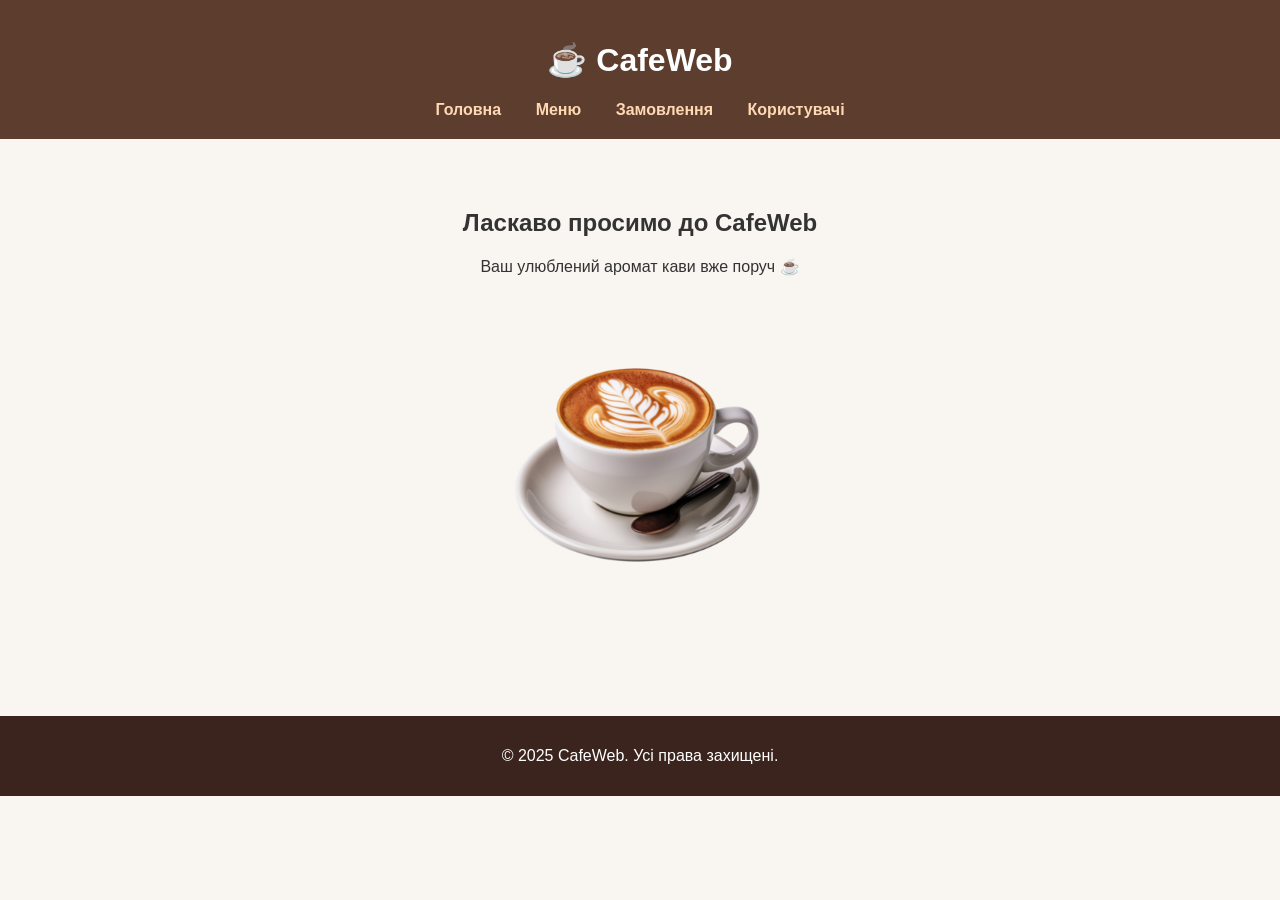
<file: frontend/index.html>
<!DOCTYPE html>
<html lang="uk">
<head>
  <meta charset="UTF-8" />
  <meta name="viewport" content="width=device-width, initial-scale=1.0" />
  <title>CafeWeb ☕️</title>
  <link rel="stylesheet" href="style.css" />
</head>
<body>
  <header>
    <h1>☕️ CafeWeb</h1>
    <nav>
      <a href="index.html">Головна</a>
      <a href="menu.html">Меню</a>
      <a href="orders.html">Замовлення</a>
      <a href="users.html">Користувачі</a>
    </nav>
  </header>

  <main class="hero">
    <h2>Ласкаво просимо до CafeWeb</h2>
    <p>Ваш улюблений аромат кави вже поруч ☕️</p>
    <img src="images/coffee.png" alt="Coffee" class="hero-img" />
  </main>

  <footer>
    <p>© 2025 CafeWeb. Усі права захищені.</p>
  </footer>
</body>
</html>
</file>
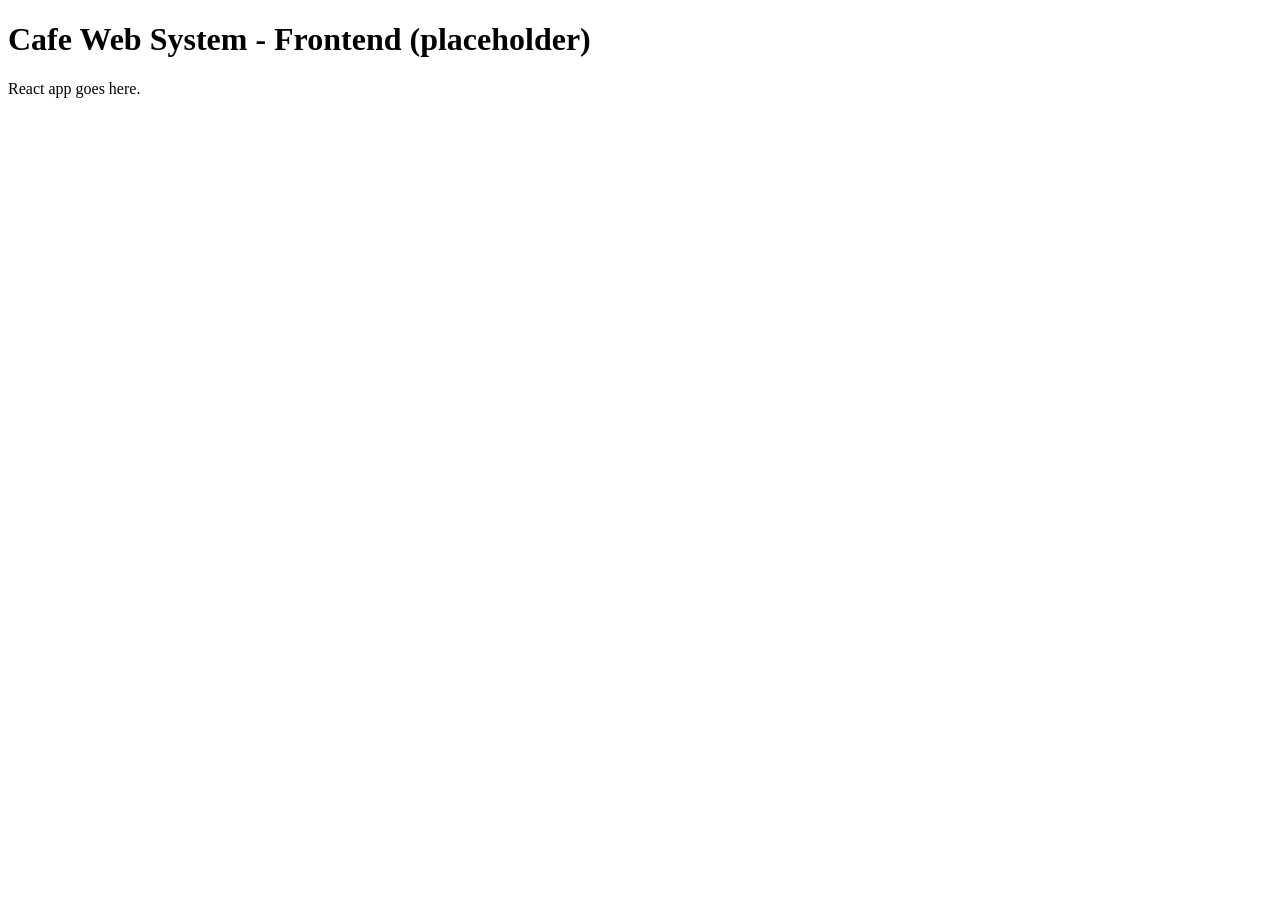
<file: frontend/frontend/index.html>
<!doctype html>
<html>
  <head>
    <meta charset="utf-8">
    <title>Cafe Web System - Frontend (placeholder)</title>
  </head>
  <body>
    <div id="root">
      <h1>Cafe Web System - Frontend (placeholder)</h1>
      <p>React app goes here.</p>
    </div>
  </body>
</html>
</file>
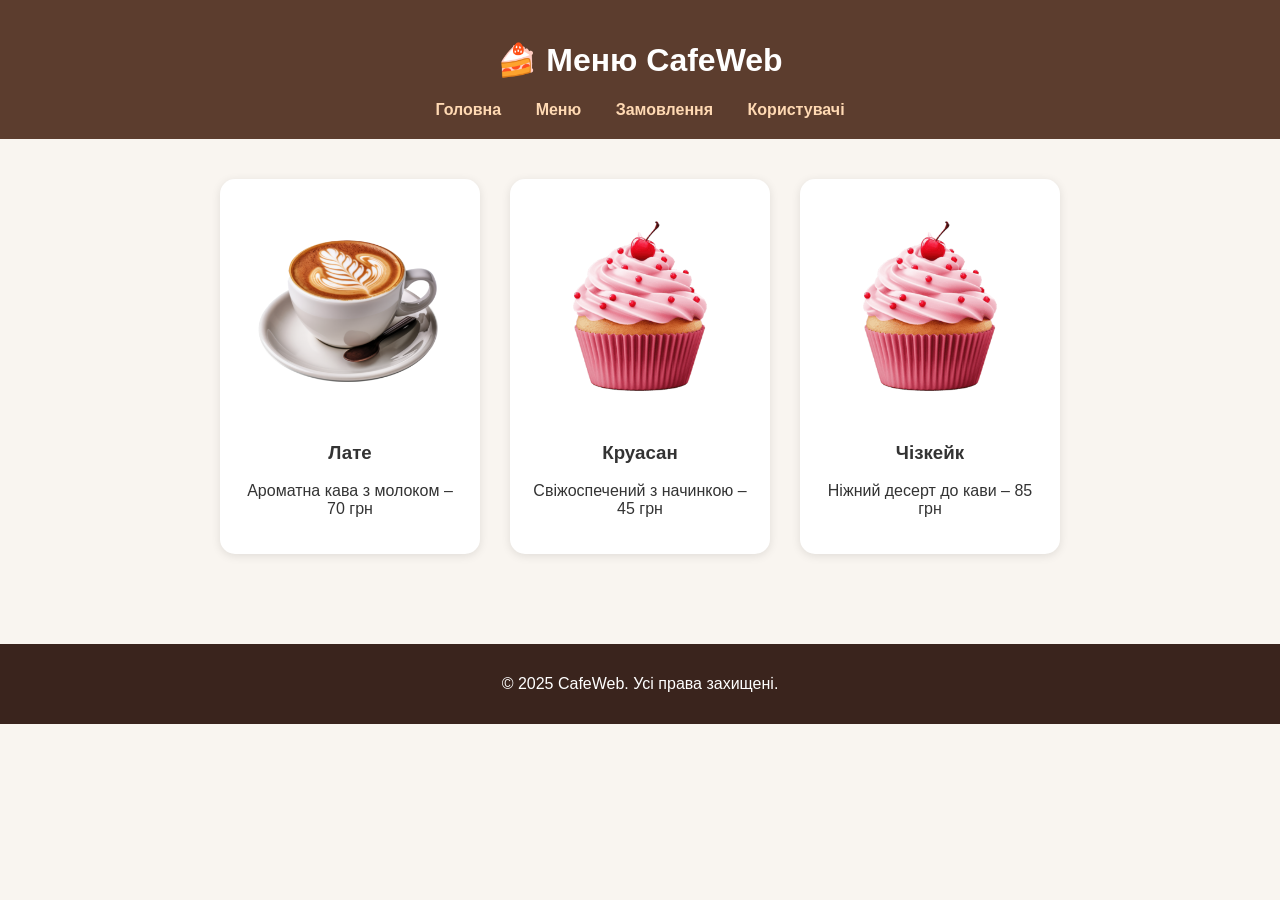
<file: frontend/menu.html>
<!DOCTYPE html>
<html lang="uk">
<head>
  <meta charset="UTF-8" />
  <meta name="viewport" content="width=device-width, initial-scale=1.0" />
  <title>Меню | CafeWeb</title>
  <link rel="stylesheet" href="style.css" />
</head>
<body>
  <header>
    <h1>🍰 Меню CafeWeb</h1>
    <nav>
      <a href="index.html">Головна</a>
      <a href="menu.html">Меню</a>
      <a href="orders.html">Замовлення</a>
      <a href="users.html">Користувачі</a>
    </nav>
  </header>

  <main class="menu">
    <div class="menu-item">
      <img src="images/coffee.png" alt="Latte" />
      <h3>Лате</h3>
      <p>Ароматна кава з молоком – 70 грн</p>
    </div>
    <div class="menu-item">
      <img src="images/dessert.png" alt="Croissant" />
      <h3>Круасан</h3>
      <p>Свіжоспечений з начинкою – 45 грн</p>
    </div>
    <div class="menu-item">
      <img src="images/dessert.png" alt="Croissant" />
      <h3>Чізкейк</h3>
      <p>Ніжний десерт до кави – 85 грн</p>
    </div>
  </main>

  <footer>
    <p>© 2025 CafeWeb. Усі права захищені.</p>
  </footer>
</body>
</html>
</file>
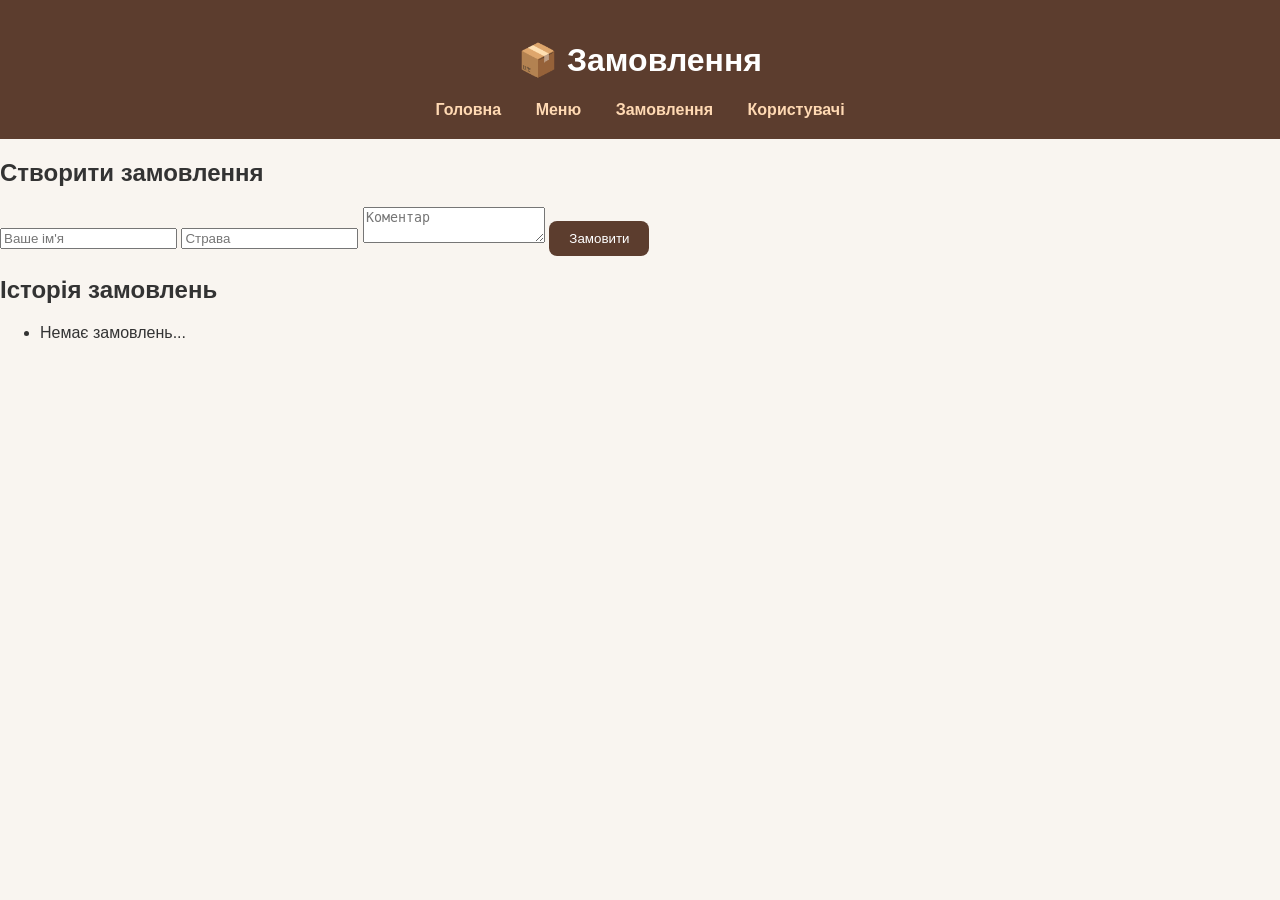
<file: frontend/orders.html>
<!DOCTYPE html>
<html lang="uk">
<head>
  <meta charset="UTF-8" />
  <meta name="viewport" content="width=device-width, initial-scale=1.0" />
  <title>Замовлення | CafeWeb</title>
  <link rel="stylesheet" href="style.css" />
</head>
<body>
  <header>
    <h1>📦 Замовлення</h1>
    <nav>
      <a href="index.html">Головна</a>
      <a href="menu.html">Меню</a>
      <a href="orders.html">Замовлення</a>
      <a href="users.html">Користувачі</a>
    </nav>
  </header>

  <main>
    <h2>Створити замовлення</h2>
    <form id="orderForm">
      <input type="text" id="customer" placeholder="Ваше ім'я" required />
      <input type="text" id="item" placeholder="Страва" required />
      <textarea id="comment" placeholder="Коментар"></textarea>
      <button type="submit">Замовити</button>
    </form>

    <h2>Історія замовлень</h2>
    <ul id="ordersList"><li>Немає замовлень...</li></ul>
  </main>

  <script src="orders.js"></script>
</body>
</html>
</file>
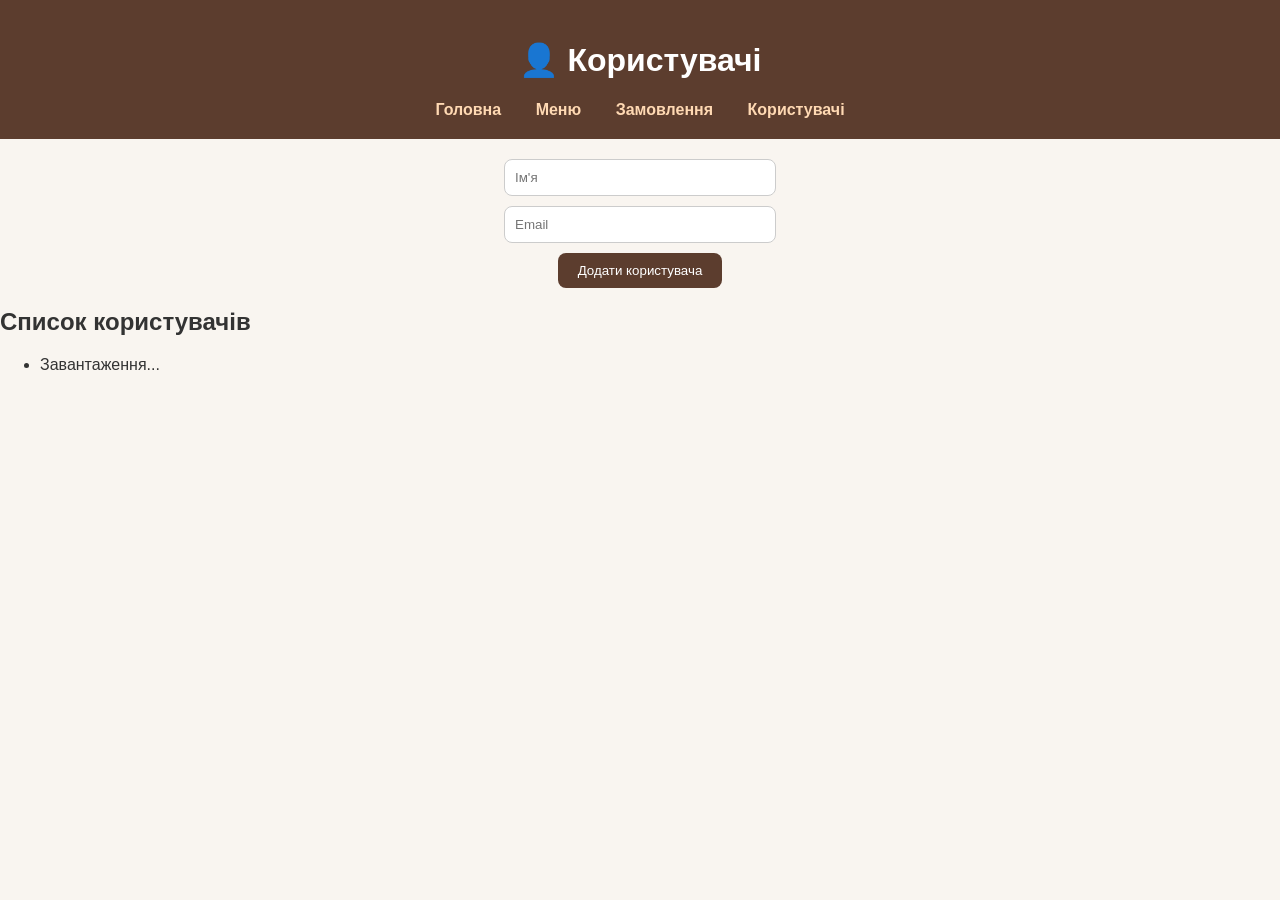
<file: frontend/users.html>
<!DOCTYPE html>
<html lang="uk">
<head>
  <meta charset="UTF-8" />
  <meta name="viewport" content="width=device-width, initial-scale=1.0" />
  <title>Користувачі | CafeWeb</title>
  <link rel="stylesheet" href="style.css" />
</head>
<body>
  <header>
    <h1>👤 Користувачі</h1>
    <nav>
      <a href="index.html">Головна</a>
      <a href="menu.html">Меню</a>
      <a href="orders.html">Замовлення</a>
      <a href="users.html">Користувачі</a>
    </nav>
  </header>

  <main>
    <div class="form">
      <input type="text" id="name" placeholder="Ім'я" />
      <input type="email" id="email" placeholder="Email" />
      <button id="addUser">Додати користувача</button>
    </div>

    <h2>Список користувачів</h2>
    <ul id="users"><li>Завантаження...</li></ul>
  </main>

  <script src="script.js"></script>
</body>
</html>
</file>
<file: frontend/style.css>
body {
  margin: 0;
  font-family: 'Segoe UI', sans-serif;
  background: #f9f5f0;
  color: #333;
}

header {
  background: #5c3d2e;
  color: white;
  padding: 20px;
  text-align: center;
}

nav {
  margin-top: 10px;
}

nav a {
  color: #ffd9b3;
  margin: 0 15px;
  text-decoration: none;
  font-weight: bold;
}

nav a:hover {
  text-decoration: underline;
}

.hero {
  text-align: center;
  padding: 50px 20px;
}

.hero-img {
  width: 300px;
  border-radius: 15px;
  margin-top: 20px;
}

.menu {
  display: flex;
  justify-content: center;
  gap: 30px;
  padding: 40px;
}

.menu-item {
  background: white;
  border-radius: 15px;
  padding: 20px;
  text-align: center;
  width: 220px;
  box-shadow: 0 2px 10px rgba(0,0,0,0.1);
}

.menu-item img {
  width: 100%;
  border-radius: 10px;
}

.form {
  text-align: center;
  margin: 20px;
}

.form input, .form textarea {
  display: block;
  margin: 10px auto;
  padding: 10px;
  width: 250px;
  border-radius: 8px;
  border: 1px solid #ccc;
}

button {
  background: #5c3d2e;
  color: white;
  padding: 10px 20px;
  border: none;
  border-radius: 8px;
  cursor: pointer;
}

button:hover {
  background: #7b4a37;
}

footer {
  text-align: center;
  padding: 15px;
  background: #3a241d;
  color: white;
  margin-top: 50px;
}
</file>
